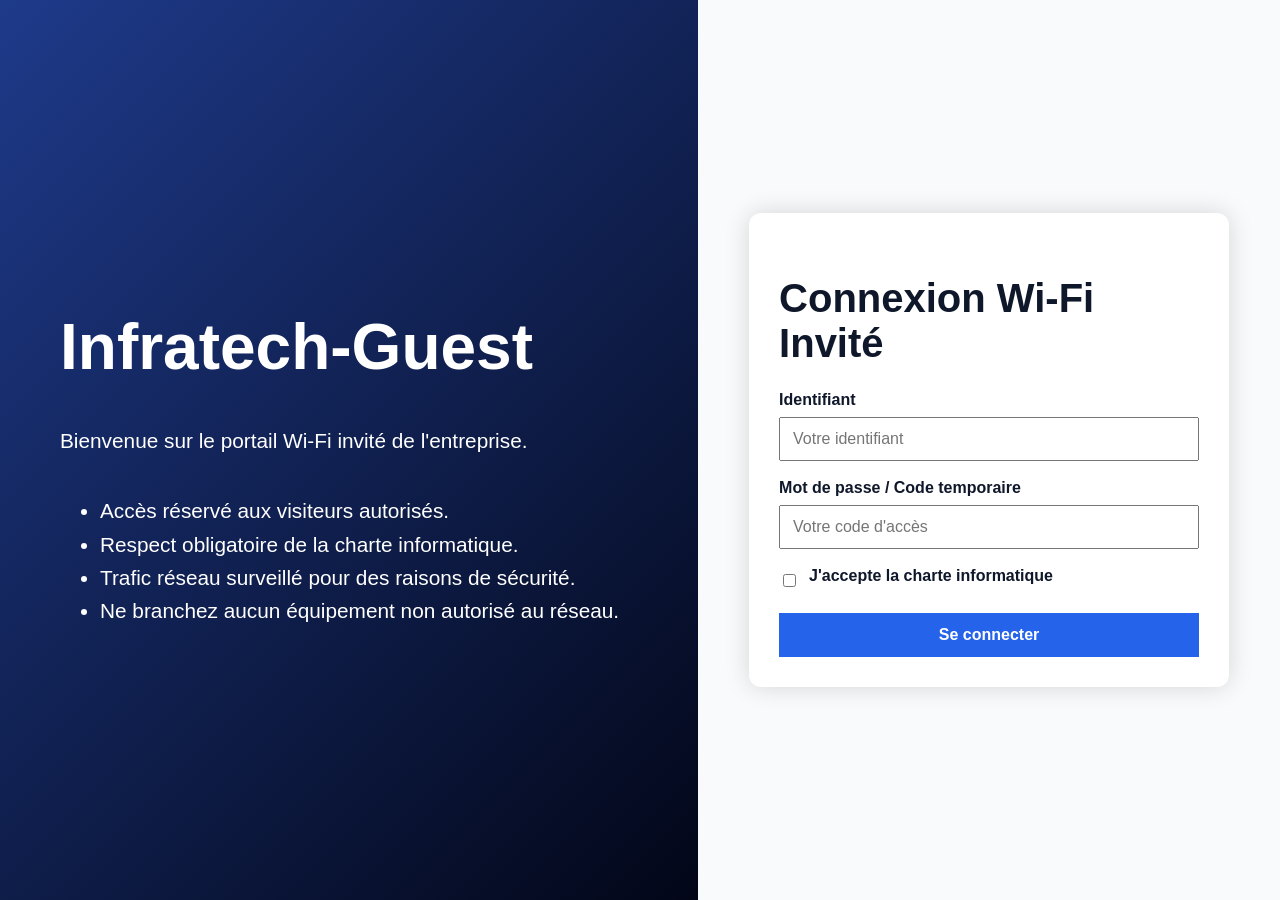
<file: TP3/index.html>
<!DOCTYPE html>
<html lang="fr">

<head>
    <meta charset="UTF-8">
    <meta name="viewport" content="width=device-width, initial-scale=1.0">
    <title>Portail Captif Wi-Fi</title>
    <link rel="stylesheet" href="styles.css">
</head>

<body>

    <main class="portail">

        <section class="illustration">

            <h1>Infratech-Guest</h1>

            <p>
                Bienvenue sur le portail Wi-Fi invité de l'entreprise.
            </p>

            <ul>
                <li>Accès réservé aux visiteurs autorisés.</li>
                <li>Respect obligatoire de la charte informatique.</li>
                <li>Trafic réseau surveillé pour des raisons de sécurité.</li>
                <li>Ne branchez aucun équipement non autorisé au réseau.</li>
            </ul>

        </section>

        <section class="connexion">

            <form>

                <h2>Connexion Wi-Fi Invité</h2>

                <label for="identifiant">Identifiant</label>
                <input type="text" id="identifiant" placeholder="Votre identifiant">

                <label for="password">Mot de passe / Code temporaire</label>
                <input type="password" id="password" placeholder="Votre code d'accès">

                <div class="charte">
                    <input type="checkbox" id="charte">
                    <label for="charte">J'accepte la charte informatique</label>
                </div>

                <input type="submit" value="Se connecter">

            </form>

        </section>

    </main>

</body>

</html>
</file>
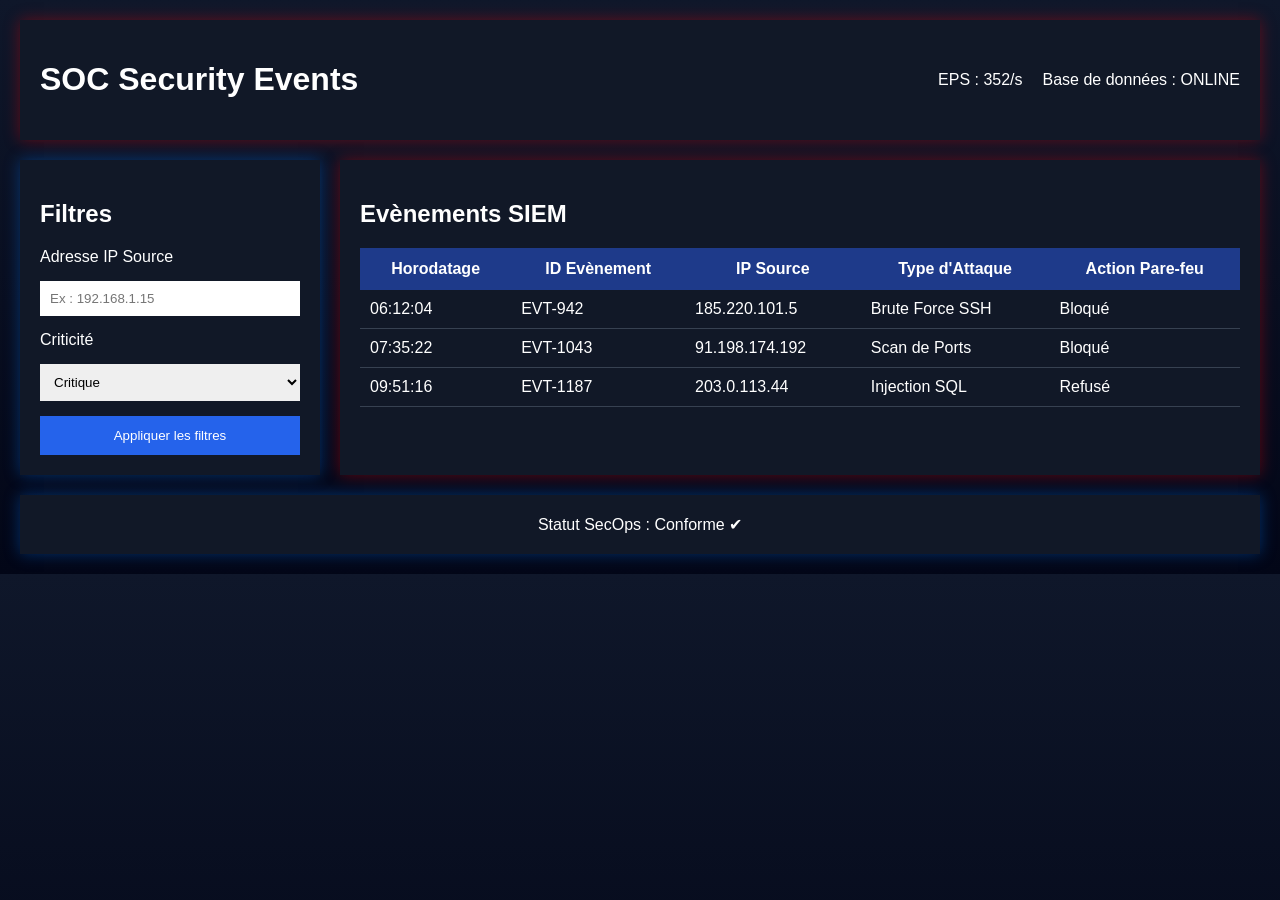
<file: TP_SOC_Cheatsheet/index.html>
<!DOCTYPE html>
<html lang="fr">
<head>
    <meta charset="UTF-8">
    <title>SOC Security Events</title>
    <link rel="stylesheet" href="styles.css">
</head>

<body>

<header>
    <h1>SOC Security Events</h1>

    <div class="stats">
        <span>EPS : 352/s</span>
        <span>Base de données : ONLINE</span>
    </div>
</header>

<main>

    <aside>

        <h2>Filtres</h2>

        <form>

            <label>Adresse IP Source</label>
            <input type="text" placeholder="Ex : 192.168.1.15">

            <label>Criticité</label>

            <select>
                <option>Critique</option>
                <option>Warning</option>
                <option>Info</option>
            </select>

            <input type="submit" value="Appliquer les filtres">

        </form>

    </aside>

    <section>

        <h2>Evènements SIEM</h2>

        <table>

            <thead>
                <tr>
                    <th>Horodatage</th>
                    <th>ID Evènement</th>
                    <th>IP Source</th>
                    <th>Type d'Attaque</th>
                    <th>Action Pare-feu</th>
                </tr>
            </thead>

            <tbody>

                <tr>
                    <td>06:12:04</td>
                    <td>EVT-942</td>
                    <td>185.220.101.5</td>
                    <td>Brute Force SSH</td>
                    <td>Bloqué</td>
                </tr>

                <tr>
                    <td>07:35:22</td>
                    <td>EVT-1043</td>
                    <td>91.198.174.192</td>
                    <td>Scan de Ports</td>
                    <td>Bloqué</td>
                </tr>

                <tr>
                    <td>09:51:16</td>
                    <td>EVT-1187</td>
                    <td>203.0.113.44</td>
                    <td>Injection SQL</td>
                    <td>Refusé</td>
                </tr>

            </tbody>

        </table>

    </section>

</main>

<footer>

    Statut SecOps : Conforme ✔

</footer>

</body>
</html>
</file>
<file: TP3/styles.css>
body {
    margin: 0;
    font-family: Arial, Helvetica, sans-serif;
    background: #0f172a;
    color: white;
}

.portail {
    min-height: 100vh;
    display: grid;
    grid-template-columns: 1.2fr 1fr;
}

.illustration {
    padding: 60px;
    background: linear-gradient(135deg, #1e3a8a, #020617);
    display: flex;
    flex-direction: column;
    justify-content: center;
}

.illustration h1 {
    font-size: clamp(2rem, 5vw, 4rem);
    margin-bottom: 20px;
}

.illustration p,
.illustration li {
    font-size: clamp(1rem, 2vw, 1.3rem);
    line-height: 1.6;
}

.connexion {
    display: flex;
    justify-content: center;
    align-items: center;
    padding: 40px;
    background: #f8fafc;
    color: #0f172a;
}

form {
    width: 100%;
    max-width: 420px;
    padding: 30px;
    background: white;
    border-radius: 12px;
    box-shadow: 0 0 25px rgba(0, 0, 0, 0.15);
}

form h2 {
    font-size: clamp(1.8rem, 4vw, 2.5rem);
    margin-bottom: 25px;
}

label {
    display: block;
    margin-bottom: 8px;
    font-weight: bold;
}

input[type="text"],
input[type="password"] {
    width: 100%;
    min-height: 44px;
    padding: 0 12px;
    margin-bottom: 18px;
    font-size: 1rem;
    box-sizing: border-box;
}

.charte {
    display: flex;
    align-items: center;
    gap: 10px;
    margin-bottom: 20px;
}

input[type="submit"] {
    width: 100%;
    min-height: 44px;
    background: #2563eb;
    color: white;
    border: none;
    font-size: 1rem;
    font-weight: bold;
    cursor: pointer;
}

input[type="submit"]:hover {
    background: #1d4ed8;
}

/* Version smartphone */
@media (max-width: 768px) {

    .portail {
        display: block;
    }

    .illustration {
        display: none;
    }

    .connexion {
        min-height: 100vh;
        padding: 20px;
    }

    form {
        padding: 24px;
    }

    input[type="text"],
    input[type="password"],
    input[type="submit"] {
        min-height: 44px;
        font-size: 16px;
    }
}
</file>
<file: TP_SOC_Cheatsheet/styles.css>
/* Général */

body{

    margin:0;
    font-family:Arial, Helvetica, sans-serif;
    background:linear-gradient(180deg,#0f172a,#020617);
    color:white;

}

/* Header */

header{

    display:flex;
    justify-content:space-between;
    align-items:center;

    padding:20px;
    margin:20px;

    background:#111827;

    box-shadow:0 0 15px rgba(255,0,0,0.35);

}

.stats{

    display:flex;
    gap:20px;

}

/* Main */

main{

    display:grid;
    grid-template-columns:300px 1fr;
    gap:20px;

    margin:20px;

}

/* Aside */

aside{

    padding:20px;

    background:#111827;

    box-shadow:0 0 15px rgba(0,120,255,0.35);

}

aside form{

    display:flex;
    flex-direction:column;
    gap:15px;

}

input[type=text],
select{

    padding:10px;
    border:none;

}

input[type=submit]{

    padding:12px;
    background:#2563eb;
    color:white;
    border:none;
    cursor:pointer;

}

input[type=submit]:hover{

    background:#1d4ed8;

}

/* Section */

section{

    padding:20px;

    background:#111827;

    box-shadow:0 0 15px rgba(255,0,0,0.35);

}

/* Tableau */

table{

    width:100%;
    border-collapse:collapse;

}

th{

    background:#1e3a8a;
    padding:12px;

}

td{

    padding:10px;
    border-bottom:1px solid #374151;

}

tr:hover{

    background:#1f2937;

}

/* Footer */

footer{

    text-align:center;
    padding:20px;
    margin:20px;

    background:#111827;

    box-shadow:0 0 15px rgba(0,120,255,0.35);

}
</file>
